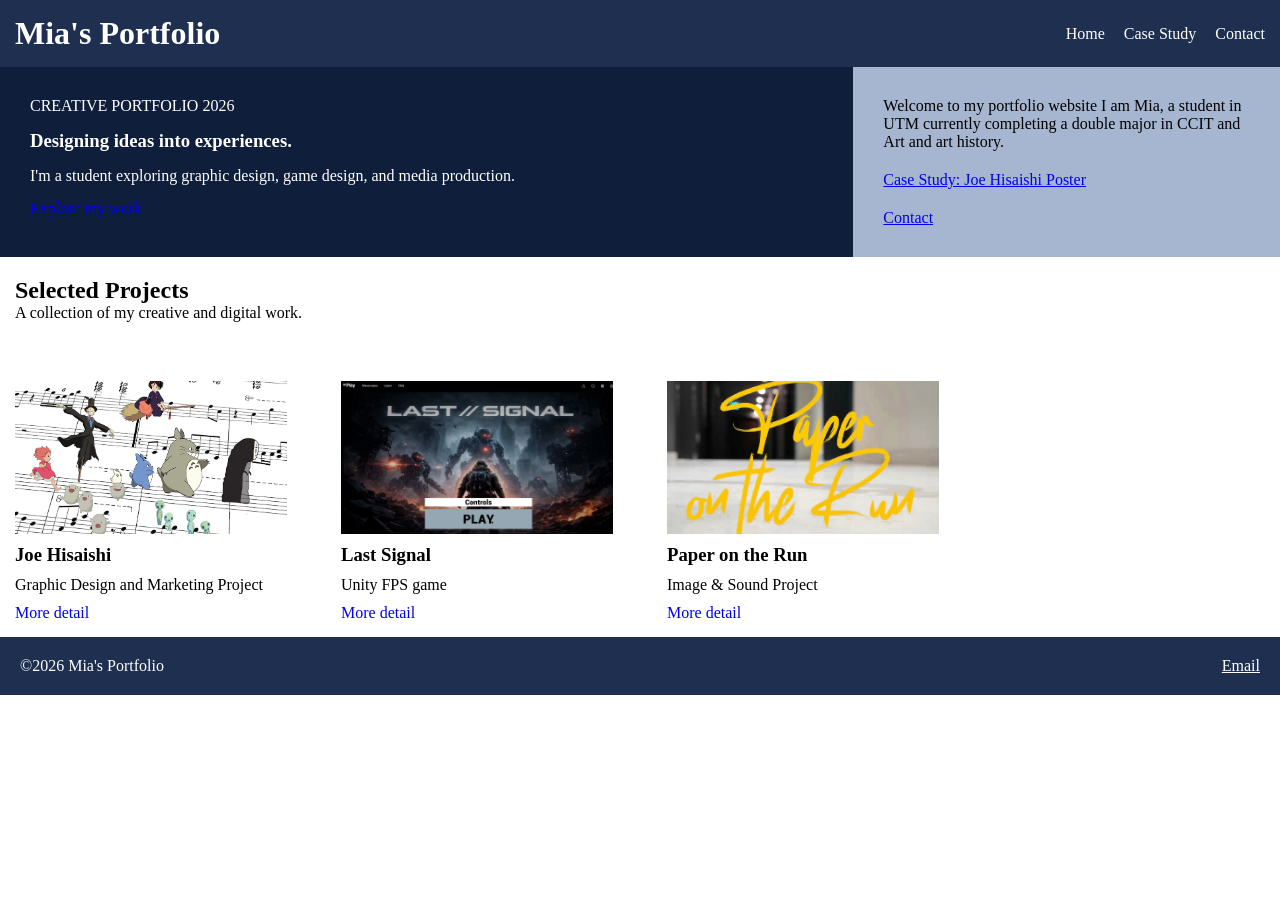
<file: index.html>
<!DOCTYPE html>
<html lang="en">
<head>
    <meta charset="UTF-8">
    <meta name="viewport" content="width=device-width, initial-scale=1.0">
    <title>PAGE 1</title>
    <link rel="stylesheet" href="css/style.css"/>
</head>
<body>
     <header class="site-header">
        <h1>Mia's Portfolio</h1>
        <nav>
            <a href="index.html">Home</a>
            <a href="detail.html">Case Study</a>
            <a href="mailto:mia.kang@mail.utoronto.ca">Contact</a>
        </nav>
    </header>

    <main>
        <section class="hero-grid">
            <article class="primary-spotlight-banner">
                <p>CREATIVE PORTFOLIO 2026</p>
                <h1>Designing ideas into experiences.</h1>
                <p>I'm a student exploring graphic design, game design, and media production.</p>
                <a href="detail.html" class="btn">Explore my work</a>
            </article>
            <article class="Sidebar-Stats">
                <p>Welcome to my portfolio website I am Mia, a student in UTM currently completing a double major in CCIT and Art and art history.</p>
                <a href="detail.html">Case Study: Joe Hisaishi Poster</a>
                <a href="mailto:mia.kang@mail.utoronto.ca">Contact</a>
            </article>
        </section>

        <section class="cards-gallery">
            <div class="gallery-heading">
                <h2>Selected Projects</h2>
                <p>A collection of my creative and digital work.</p>
            </div>
            <article class="card">
                <img src="img/Joe_Hisaishi.jpg" alt="Joe Hisaishi poster design"/>
                <h3>Joe Hisaishi</h3>
                <p>Graphic Design and Marketing Project</p>
                <a href="detail.html" class="btn-action">More detail</a>
            </article>
            <article class="card">
                <img src="img/Last_signal.jpg" alt="Last Signal Unity FPS game"/>
                <h3>Last Signal</h3>
                <p>Unity FPS game</p>
                <a href="index.html" class="btn-action">More detail</a>
            </article>
            <article class="card">
                <img src="img/Paper_on_the_run.jpg" alt="Paper on the Run image and sound project"/>
                <h3>Paper on the Run</h3>
                <p>Image & Sound Project</p>
                <a href="index.html" class="btn-action">More detail</a>
            </article>
        </section>
    </main>
    
    <footer class="site-footer">
        <p>&copy;2026 Mia's Portfolio</p>
        <a href="mailto:mia.kang@mail.utoronto.ca">Email</a>
    </footer>
</body>
</html>
</file>
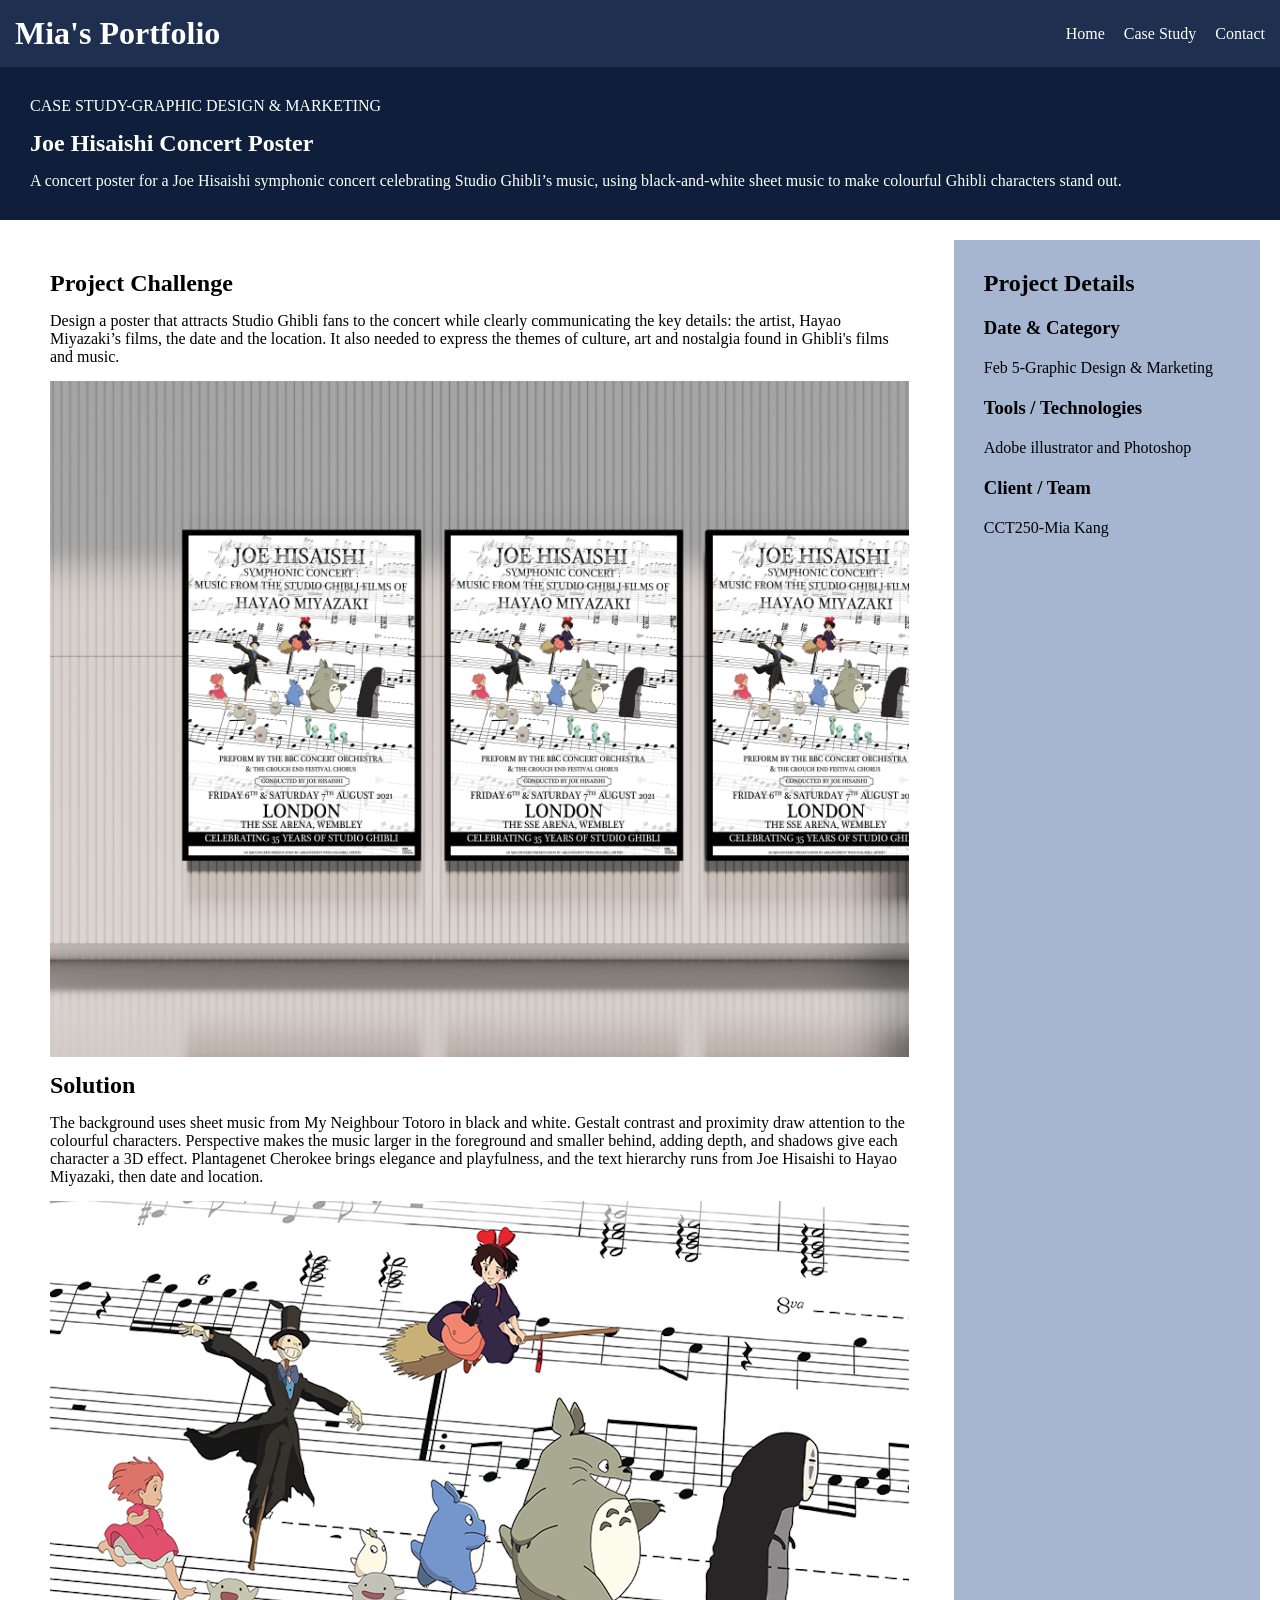
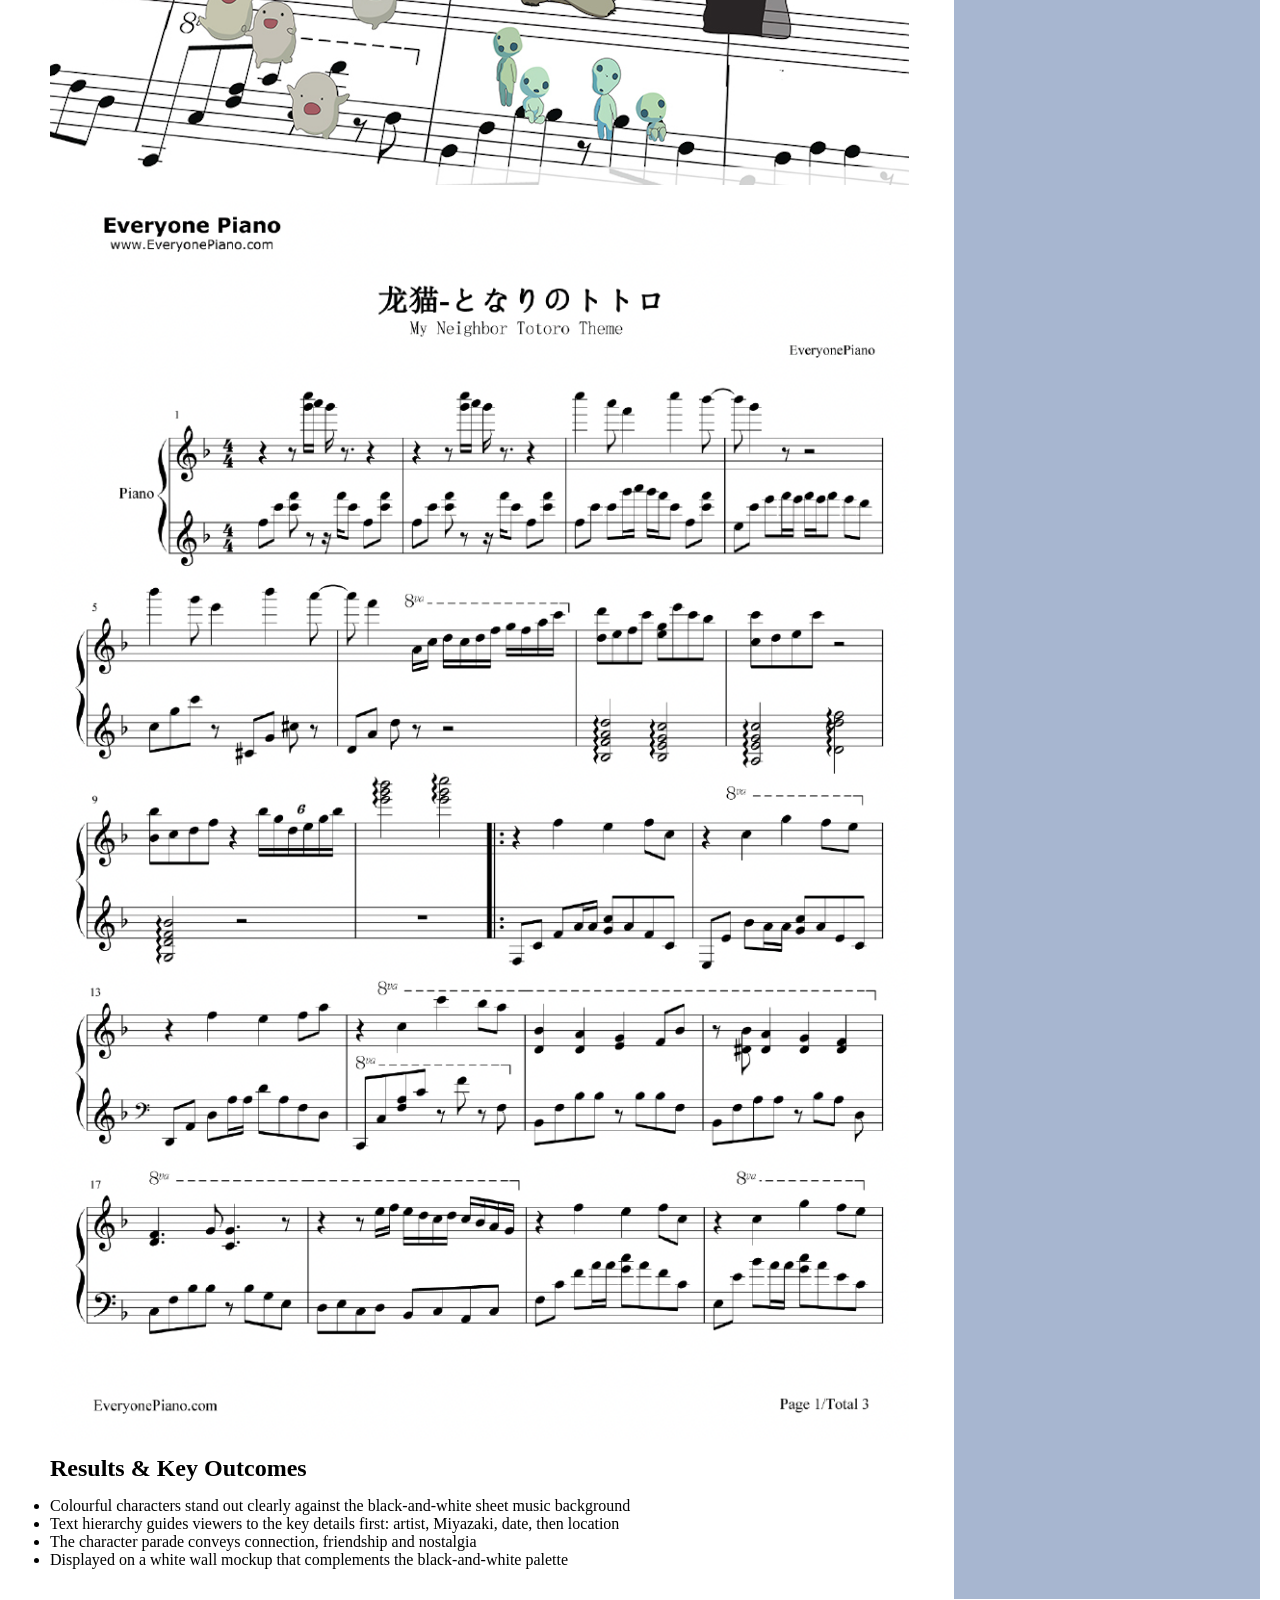
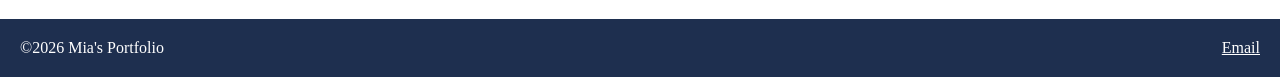
<file: detail.html>
<!DOCTYPE html>
<html lang="en">
<head>
    <meta charset="UTF-8">
    <meta name="viewport" content="width=device-width, initial-scale=1.0">
    <title>PAGE 2</title>
    <link rel="stylesheet" href="css/style.css"/>
</head>
<body>
    <header class="site-header">
        <h1>Mia's Portfolio</h1>
        <nav>
            <a href="index.html">Home</a>
            <a href="detail.html">Case Study</a>
            <a href="mailto:mia.kang@mail.utoronto.ca">Contact</a>
        </nav>
    </header>

    <main class="detail-layout">
        <section class="detail-hero">
            <p>CASE STUDY-GRAPHIC DESIGN & MARKETING</p>
            <h1>Joe Hisaishi Concert Poster</h1>
            <p>A concert poster for a Joe Hisaishi symphonic concert celebrating Studio Ghibli’s music, using black-and-white sheet music to make colourful Ghibli characters stand out.</p>
        </section>

        <section class="content-grid">
            <article class="Main_content_article_body">
                <h2>Project Challenge</h2>
                <p>Design a poster that attracts Studio Ghibli fans to the concert while clearly communicating the key details: the artist, Hayao Miyazaki’s films, the date and the location. It also needed to express the themes of culture, art and nostalgia found in Ghibli's films and music.</p>
                <img src="img/poster.jpg" alt="Three Joe Hisaishi concert posters"/>
                <h2>Solution</h2>
                <p>The background uses sheet music from My Neighbour Totoro in black and white. Gestalt contrast and proximity draw attention to the colourful characters. Perspective makes the music larger in the foreground and smaller behind, adding depth, and shadows give each character a 3D effect. Plantagenet Cherokee brings elegance and playfulness, and the text hierarchy runs from Joe Hisaishi to Hayao Miyazaki, then date and location.</p>
                <img src="img/Joe_Hisaishi.jpg" alt="Joe Hisaishi concert poster"/>
                <img src="img/music_sheet.jpg" alt="Studio Ghibli characters on black-and-white sheet music"/>
                <h2>Results & Key Outcomes</h2>
                <ul>
                    <li>Colourful characters stand out clearly against the black-and-white sheet music background</li>
                    <li>Text hierarchy guides viewers to the key details first: artist, Miyazaki, date, then location</li>
                    <li>The character parade conveys connection, friendship and nostalgia</li>
                    <li>Displayed on a white wall mockup that complements the black-and-white palette</li>
                </ul>
            </article>
            <article class="Spec_Sidebar">
                <h2>Project Details</h2>
                <h3>Date & Category</h3>
                <p>Feb 5-Graphic Design & Marketing</p>
                <h3>Tools / Technologies</h3>
                <p>Adobe illustrator and Photoshop</p>
                <h3>Client / Team</h3>
                <p>CCT250-Mia Kang</p>
            </article>
        </section>
    </main>
    
   <footer class="site-footer">
        <p>&copy;2026 Mia's Portfolio</p>
        <a href="mailto:mia.kang@mail.utoronto.ca">Email</a>
    </footer>
</body>
</html>
</file>
<file: css/style.css>
*{
    padding:0px;
    margin:0px;
    box-sizing: border-box;
}

.site-header {
    display: flex;
    justify-content: space-between;
    align-items: center;
    background-color: #1E2F4F;
    padding: 15px;
    color: white;
}

.site-header img{
    height: 40px;
    width: auto;
}

.site-header nav a{
    margin-left: 15px;
    text-decoration: none;
    color: white;
}

.hero-grid{
    display: grid; 
    grid-template-columns: 1fr;
}

.primary-spotlight-banner{
    background-color: #0F1E3A;
    display: flex;
    flex-direction: column;
    padding: 30px;
    gap: 15px;
    color: white;
}

.Sidebar-Stats{
    background-color: #A7B6D0;
    display: flex;
    flex-direction: column;
    padding: 30px;
    gap: 20px;
}

.cards-gallery{
    display: grid;
    justify-content: space-between;
    grid-template-columns: repeat(auto-fit, minmax(280px, 1fr));
    gap: 24px;
}

.gallery-heading {
    grid-column: 1 / -1;
    padding: 20px 15px;
}

.card{
    display: flex;
    flex-direction: column;
    background-color: white;
    padding: 15px;
    gap: 10px;
}

.card img{
    width: 100%;
    aspect-ratio: 16/9;
    object-fit: cover;
}

.card .btn-action{
    margin-top: auto;
    text-decoration: none;
}

.detail-hero{
    display: flex;
    flex-direction: column;
    color: white;
    background-color: #0f1e3a;
    padding: 30px;
    gap: 15px;
}

.content-grid{
    display: grid;
    grid-template-columns: 1fr;
    padding: 20px;
    gap: 15px;
}

.Main_content_article_body{
    display: flex;
    flex-direction: column;
      padding: 30px;
    gap: 15px;
}

.Main_content_article_body img{
    display: block;
    width: 100%;
    height: auto;
}

.Spec_Sidebar{
    align-self: star;
    display: flex;
    flex-direction: column;
    background-color: #A7b6D0;
    gap: 20px;
    padding: 30px;
}

.site-footer{
    display:flex;
    justify-content: space-between;
    background-color: #1e2f4f;
    color: white;
    padding: 20px;
}
.site-footer a{
    color: white;
}

@media(min-width:768px){
    .hero-grid{
        grid-template-columns: 2fr 1fr;
    }
    .content-grid{
        grid-template-columns: 3fr 1fr;
    }
}
</file>
